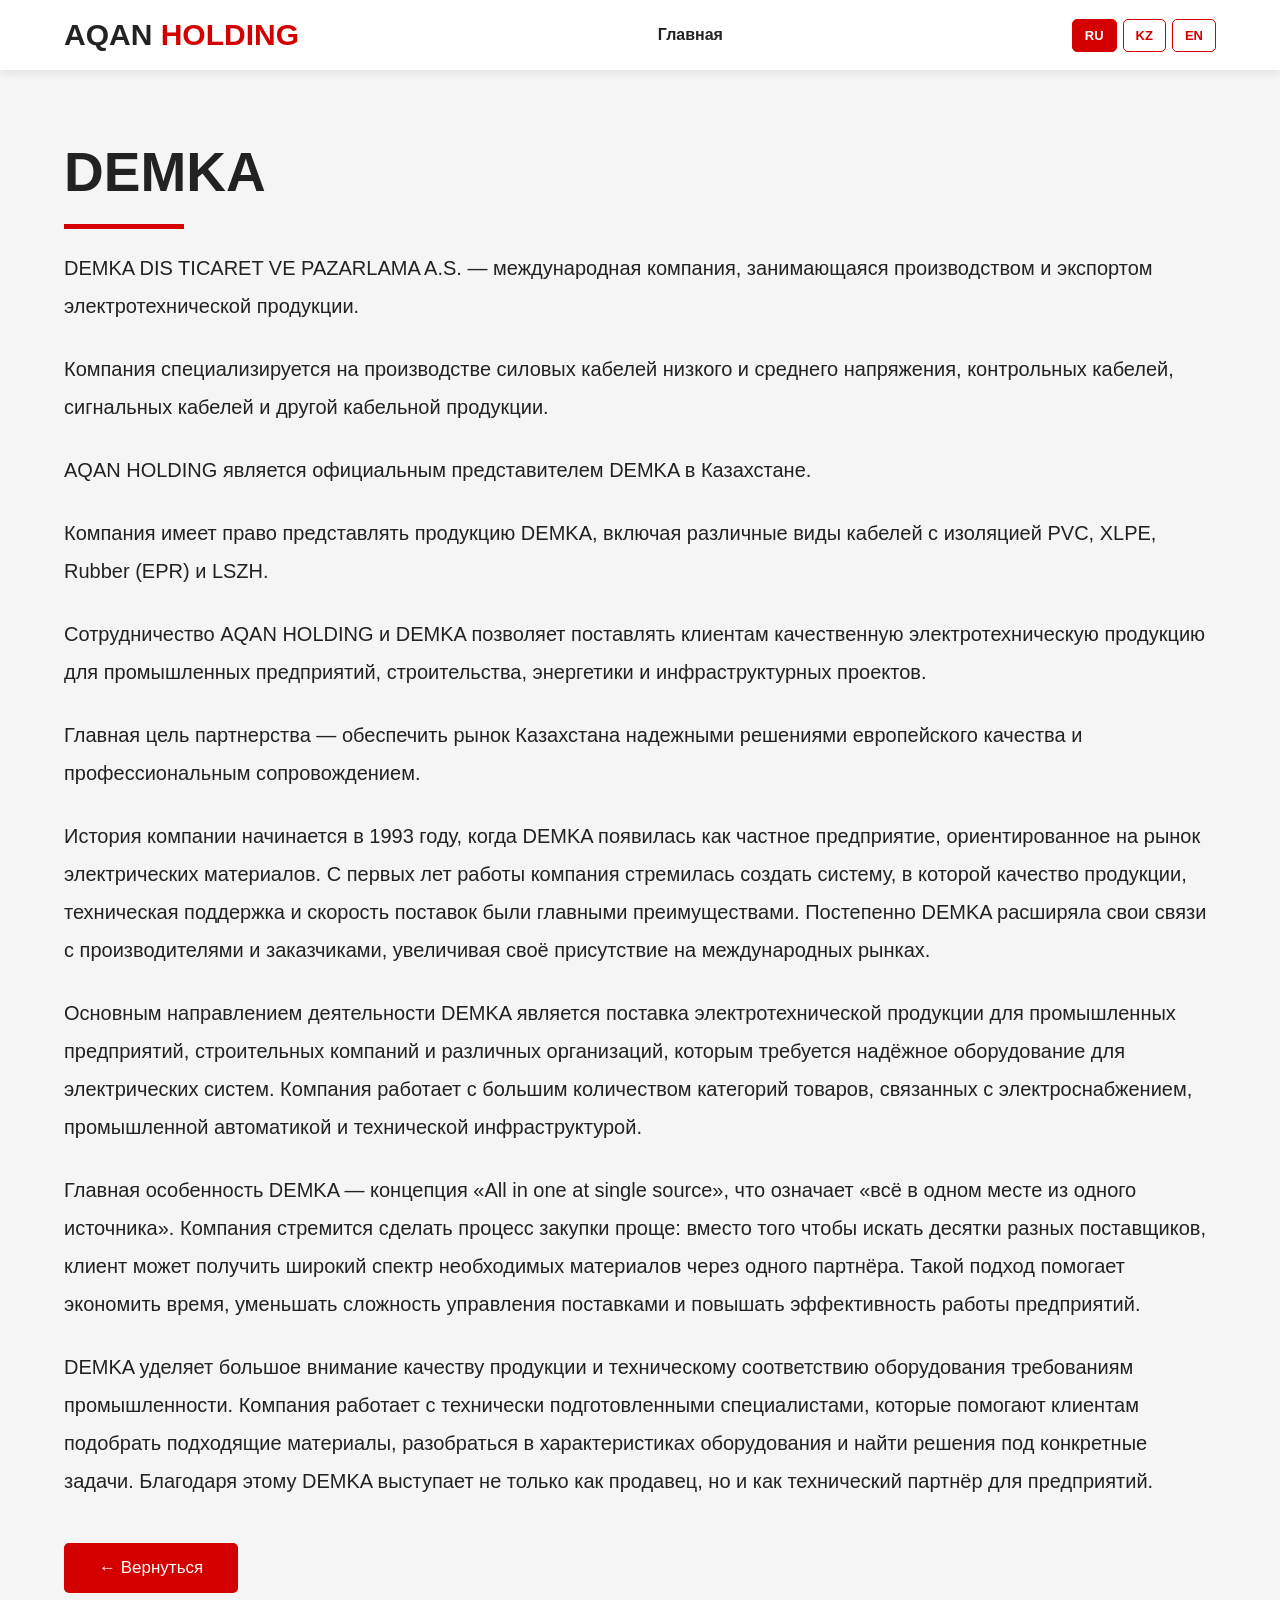
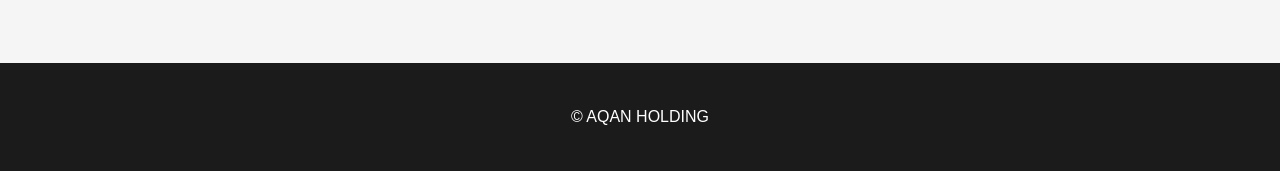
<file: demka.html>
<!DOCTYPE html>
<html lang="ru">

<head>

<meta charset="UTF-8">
<meta name="viewport" content="width=device-width, initial-scale=1.0">

<title>DEMKA | AQAN HOLDING</title>

<link rel="stylesheet" href="style.css">

<style>

/* =========================================
   ПЕРЕВОДЧИК
========================================= */

.language-switcher{
    display:flex;
    gap:6px;
    align-items:center;
}

.language-switcher button{
    padding:8px 12px;

    background:white;
    color:#d40000;

    border:1px solid #d40000;
    border-radius:5px;

    cursor:pointer;

    font-weight:bold;
    font-size:13px;

    transition:0.2s;
}

.language-switcher button:hover{
    background:#d40000;
    color:white;
}

.language-switcher button.active{
    background:#d40000;
    color:white;
}


/* =========================================
   ТЕКСТ DEMKA
========================================= */

.company-text{
    font-size:20px;
    line-height:1.9;
}

.company-text p{
    margin-bottom:25px;
}


/* =========================================
   ТЕЛЕФОН
========================================= */

@media(max-width:800px){

    nav{
        flex-wrap:wrap;
        justify-content:center;
        gap:15px;
    }

    .language-switcher{
        width:100%;
        justify-content:center;
    }

}

</style>

</head>


<body>


<!-- =========================================
     HEADER
========================================= -->

<header>

<nav>

    <div class="logo">
        AQAN <span>HOLDING</span>
    </div>


    <ul>

        <li>

            <a
                href="index.html"
                data-key="home">

                Главная

            </a>

        </li>

    </ul>


    <!-- ПЕРЕВОДЧИК -->

    <div class="language-switcher">

        <button
            id="ruButton"
            onclick="changeLanguage('ru')">

            RU

        </button>


        <button
            id="kkButton"
            onclick="changeLanguage('kk')">

            KZ

        </button>


        <button
            id="enButton"
            onclick="changeLanguage('en')">

            EN

        </button>

    </div>

</nav>

</header>



<!-- =========================================
     DEMKA
========================================= -->

<section>


    <h1
        style="font-size:55px;"
        data-key="title">

        DEMKA

    </h1>


    <div class="redline"></div>


    <div class="company-text">


        <!-- 1 -->

        <p data-key="p1">

            DEMKA DIS TICARET VE PAZARLAMA A.S. — международная компания,
            занимающаяся производством и экспортом электротехнической продукции.

        </p>


        <!-- 2 -->

        <p data-key="p2">

            Компания специализируется на производстве силовых кабелей низкого и среднего
            напряжения, контрольных кабелей, сигнальных кабелей и другой кабельной продукции.

        </p>


        <!-- 3 -->

        <p data-key="p3">

            AQAN HOLDING является официальным представителем DEMKA в Казахстане.

        </p>


        <!-- 4 -->

        <p data-key="p4">

            Компания имеет право представлять продукцию DEMKA, включая различные виды
            кабелей с изоляцией PVC, XLPE, Rubber (EPR) и LSZH.

        </p>


        <!-- 5 -->

        <p data-key="p5">

            Сотрудничество AQAN HOLDING и DEMKA позволяет поставлять клиентам
            качественную электротехническую продукцию для промышленных предприятий,
            строительства, энергетики и инфраструктурных проектов.

        </p>


        <!-- 6 -->

        <p data-key="p6">

            Главная цель партнерства — обеспечить рынок Казахстана надежными решениями
            европейского качества и профессиональным сопровождением.

        </p>


        <!-- 7 -->

        <p data-key="p7">

            История компании начинается в 1993 году, когда DEMKA появилась как частное
            предприятие, ориентированное на рынок электрических материалов. С первых лет
            работы компания стремилась создать систему, в которой качество продукции,
            техническая поддержка и скорость поставок были главными преимуществами.
            Постепенно DEMKA расширяла свои связи с производителями и заказчиками,
            увеличивая своё присутствие на международных рынках.

        </p>


        <!-- 8 -->

        <p data-key="p8">

            Основным направлением деятельности DEMKA является поставка электротехнической
            продукции для промышленных предприятий, строительных компаний и различных
            организаций, которым требуется надёжное оборудование для электрических систем.
            Компания работает с большим количеством категорий товаров, связанных с
            электроснабжением, промышленной автоматикой и технической инфраструктурой.

        </p>


        <!-- 9 -->

        <p data-key="p9">

            Главная особенность DEMKA — концепция «All in one at single source», что означает
            «всё в одном месте из одного источника». Компания стремится сделать процесс
            закупки проще: вместо того чтобы искать десятки разных поставщиков, клиент может
            получить широкий спектр необходимых материалов через одного партнёра. Такой
            подход помогает экономить время, уменьшать сложность управления поставками и
            повышать эффективность работы предприятий.

        </p>


        <!-- 10 -->

        <p data-key="p10">

            DEMKA уделяет большое внимание качеству продукции и техническому соответствию
            оборудования требованиям промышленности. Компания работает с технически
            подготовленными специалистами, которые помогают клиентам подобрать подходящие
            материалы, разобраться в характеристиках оборудования и найти решения под
            конкретные задачи. Благодаря этому DEMKA выступает не только как продавец,
            но и как технический партнёр для предприятий.

        </p>


    </div>


    <br>


    <!-- КНОПКА НАЗАД -->

    <button
        onclick="window.location.href='index.html'"
        data-key="back">

        ← Вернуться

    </button>


</section>



<!-- =========================================
     FOOTER
========================================= -->

<footer>

    <span data-key="footer">

        © AQAN HOLDING

    </span>

</footer>



<script>

/* =====================================================
   СЛОВАРЬ ПЕРЕВОДОВ
===================================================== */

const translations = {


    /* =========================================
       РУССКИЙ
    ========================================= */

    ru: {

        title:
        "DEMKA",

        home:
        "Главная",

        p1:
        "DEMKA DIS TICARET VE PAZARLAMA A.S. — международная компания, занимающаяся производством и экспортом электротехнической продукции.",

        p2:
        "Компания специализируется на производстве силовых кабелей низкого и среднего напряжения, контрольных кабелей, сигнальных кабелей и другой кабельной продукции.",

        p3:
        "AQAN HOLDING является официальным представителем DEMKA в Казахстане.",

        p4:
        "Компания имеет право представлять продукцию DEMKA, включая различные виды кабелей с изоляцией PVC, XLPE, Rubber (EPR) и LSZH.",

        p5:
        "Сотрудничество AQAN HOLDING и DEMKA позволяет поставлять клиентам качественную электротехническую продукцию для промышленных предприятий, строительства, энергетики и инфраструктурных проектов.",

        p6:
        "Главная цель партнерства — обеспечить рынок Казахстана надежными решениями европейского качества и профессиональным сопровождением.",

        p7:
        "История компании начинается в 1993 году, когда DEMKA появилась как частное предприятие, ориентированное на рынок электрических материалов. С первых лет работы компания стремилась создать систему, в которой качество продукции, техническая поддержка и скорость поставок были главными преимуществами. Постепенно DEMKA расширяла свои связи с производителями и заказчиками, увеличивая своё присутствие на международных рынках.",

        p8:
        "Основным направлением деятельности DEMKA является поставка электротехнической продукции для промышленных предприятий, строительных компаний и различных организаций, которым требуется надёжное оборудование для электрических систем. Компания работает с большим количеством категорий товаров, связанных с электроснабжением, промышленной автоматикой и технической инфраструктурой.",

        p9:
        "Главная особенность DEMKA — концепция «All in one at single source», что означает «всё в одном месте из одного источника». Компания стремится сделать процесс закупки проще: вместо того чтобы искать десятки разных поставщиков, клиент может получить широкий спектр необходимых материалов через одного партнёра. Такой подход помогает экономить время, уменьшать сложность управления поставками и повышать эффективность работы предприятий.",

        p10:
        "DEMKA уделяет большое внимание качеству продукции и техническому соответствию оборудования требованиям промышленности. Компания работает с технически подготовленными специалистами, которые помогают клиентам подобрать подходящие материалы, разобраться в характеристиках оборудования и найти решения под конкретные задачи. Благодаря этому DEMKA выступает не только как продавец, но и как технический партнёр для предприятий.",

        back:
        "← Вернуться",

        footer:
        "© AQAN HOLDING"

    },


    /* =========================================
       ҚАЗАҚША
    ========================================= */

    kk: {

        title:
        "DEMKA",

        home:
        "Басты бет",

        p1:
        "DEMKA DIS TICARET VE PAZARLAMA A.S. — электротехникалық өнімдерді өндірумен және экспорттаумен айналысатын халықаралық компания.",

        p2:
        "Компания төмен және орта кернеулі күштік кабельдер, бақылау кабельдері, сигналдық кабельдер және басқа да кабельдік өнімдерді өндіруге маманданған.",

        p3:
        "AQAN HOLDING Қазақстандағы DEMKA компаниясының ресми өкілі болып табылады.",

        p4:
        "Компания DEMKA өнімдерін, соның ішінде PVC, XLPE, Rubber (EPR) және LSZH оқшаулауы бар әртүрлі кабель түрлерін ұсынуға құқылы.",

        p5:
        "AQAN HOLDING пен DEMKA арасындағы ынтымақтастық клиенттерге өнеркәсіптік кәсіпорындар, құрылыс, энергетика және инфрақұрылымдық жобалар үшін сапалы электротехникалық өнімдерді жеткізуге мүмкіндік береді.",

        p6:
        "Серіктестіктің басты мақсаты — Қазақстан нарығын еуропалық сападағы сенімді шешімдермен және кәсіби сүйемелдеумен қамтамасыз ету.",

        p7:
        "Компанияның тарихы 1993 жылы DEMKA электр материалдары нарығына бағытталған жеке кәсіпорын ретінде құрылған кезден басталады. Жұмыстың алғашқы жылдарынан бастап компания өнім сапасы, техникалық қолдау және жеткізу жылдамдығы негізгі артықшылықтар болатын жүйе құруға ұмтылды. Біртіндеп DEMKA өндірушілермен және тапсырыс берушілермен байланыстарын кеңейтіп, халықаралық нарықтардағы қатысуын арттырды.",

        p8:
        "DEMKA қызметінің негізгі бағыты — өнеркәсіптік кәсіпорындарға, құрылыс компанияларына және электр жүйелері үшін сенімді жабдық қажет ететін түрлі ұйымдарға электротехникалық өнімдерді жеткізу. Компания электрмен жабдықтау, өнеркәсіптік автоматтандыру және техникалық инфрақұрылымға байланысты көптеген тауар санаттарымен жұмыс істейді.",

        p9:
        "DEMKA компаниясының басты ерекшелігі — «All in one at single source» тұжырымдамасы, яғни «бәрі бір жерде, бір көзден» дегенді білдіреді. Компания сатып алу процесін жеңілдетуге тырысады: ондаған түрлі жеткізушілерді іздеудің орнына, клиент қажетті материалдардың кең спектрін бір серіктес арқылы ала алады. Мұндай тәсіл уақытты үнемдеуге, жеткізуді басқарудың күрделілігін азайтуға және кәсіпорындардың жұмыс тиімділігін арттыруға көмектеседі.",

        p10:
        "DEMKA өнім сапасына және жабдықтардың өнеркәсіп талаптарына техникалық сәйкестігіне үлкен көңіл бөледі. Компания клиенттерге сәйкес материалдарды таңдауға, жабдық сипаттамаларын түсінуге және нақты міндеттерге арналған шешімдерді табуға көмектесетін техникалық дайындықтан өткен мамандармен жұмыс істейді. Осылайша DEMKA тек сатушы ғана емес, сонымен қатар кәсіпорындар үшін техникалық серіктес ретінде қызмет етеді.",

        back:
        "← Артқа",

        footer:
        "© AQAN HOLDING"

    },


    /* =========================================
       ENGLISH
    ========================================= */

    en: {

        title:
        "DEMKA",

        home:
        "Home",

        p1:
        "DEMKA DIS TICARET VE PAZARLAMA A.S. is an international company engaged in the production and export of electrical engineering products.",

        p2:
        "The company specializes in the production of low- and medium-voltage power cables, control cables, signal cables and other cable products.",

        p3:
        "AQAN HOLDING is the official representative of DEMKA in Kazakhstan.",

        p4:
        "The company is authorized to represent DEMKA products, including various types of cables with PVC, XLPE, Rubber (EPR) and LSZH insulation.",

        p5:
        "The cooperation between AQAN HOLDING and DEMKA makes it possible to supply customers with high-quality electrical engineering products for industrial enterprises, construction, energy and infrastructure projects.",

        p6:
        "The main goal of the partnership is to provide the Kazakhstan market with reliable European-quality solutions and professional support.",

        p7:
        "The company's history began in 1993, when DEMKA was established as a private enterprise focused on the electrical materials market. From the first years of operation, the company sought to create a system in which product quality, technical support and delivery speed were the main advantages. Gradually, DEMKA expanded its relationships with manufacturers and customers, increasing its presence in international markets.",

        p8:
        "The main area of DEMKA's activity is the supply of electrical engineering products for industrial enterprises, construction companies and various organizations that require reliable equipment for electrical systems. The company works with a wide range of product categories related to power supply, industrial automation and technical infrastructure.",

        p9:
        "A key feature of DEMKA is the concept of «All in one at single source», which means «everything in one place from a single source». The company aims to simplify the purchasing process: instead of searching for dozens of different suppliers, customers can obtain a wide range of necessary materials through one partner. This approach helps save time, reduce the complexity of supply management and improve the efficiency of enterprises.",

        p10:
        "DEMKA pays great attention to product quality and the technical compliance of equipment with industrial requirements. The company works with technically trained specialists who help customers select suitable materials, understand equipment specifications and find solutions for specific tasks. As a result, DEMKA acts not only as a seller but also as a technical partner for enterprises.",

        back:
        "← Back",

        footer:
        "© AQAN HOLDING"

    }

};


/* =====================================================
   ФУНКЦИЯ ПЕРЕВОДА
===================================================== */

function changeLanguage(language){

    const dictionary =
        translations[language];


    if(!dictionary){
        return;
    }


    /*
       Находим все элементы
       с data-key
    */

    document
        .querySelectorAll("[data-key]")
        .forEach(function(element){

            const key =
                element.getAttribute("data-key");


            if(dictionary[key]){

                element.textContent =
                    dictionary[key];

            }

        });


    /*
       Меняем язык HTML
    */

    document.documentElement.lang =
        language;


    /*
       Сохраняем выбранный язык
    */

    localStorage.setItem(
        "aqanLanguage",
        language
    );


    /*
       Убираем active
       со всех кнопок
    */

    document
        .querySelectorAll(
            ".language-switcher button"
        )
        .forEach(function(button){

            button.classList.remove("active");

        });


    /*
       Выделяем текущий язык
    */

    if(language === "ru"){

        document
            .getElementById("ruButton")
            .classList.add("active");

    }


    if(language === "kk"){

        document
            .getElementById("kkButton")
            .classList.add("active");

    }


    if(language === "en"){

        document
            .getElementById("enButton")
            .classList.add("active");

    }

}


/* =====================================================
   ЗАГРУЗКА СОХРАНЁННОГО ЯЗЫКА
===================================================== */

document.addEventListener(
    "DOMContentLoaded",
    function(){

        const savedLanguage =
            localStorage.getItem("aqanLanguage")
            || "ru";


        changeLanguage(
            savedLanguage
        );

    }
);

</script>


</body>

</html>
</file>
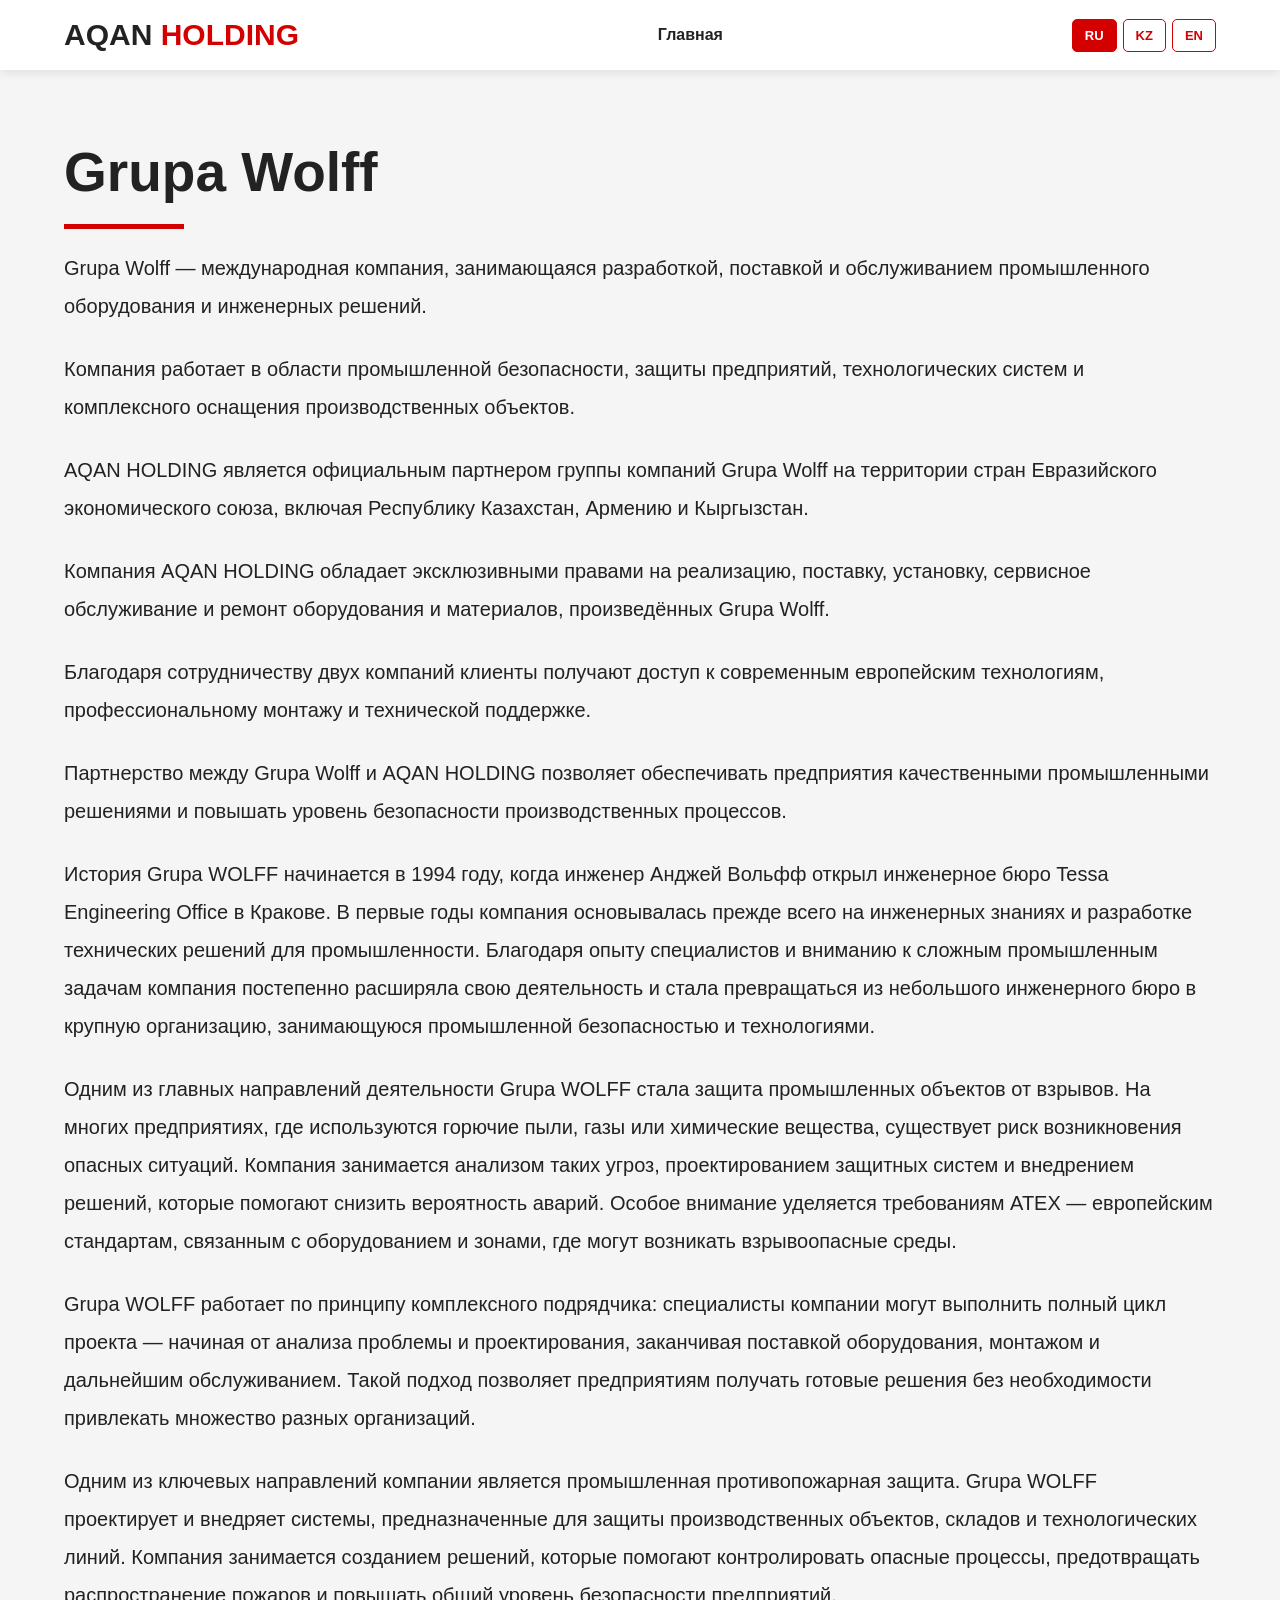
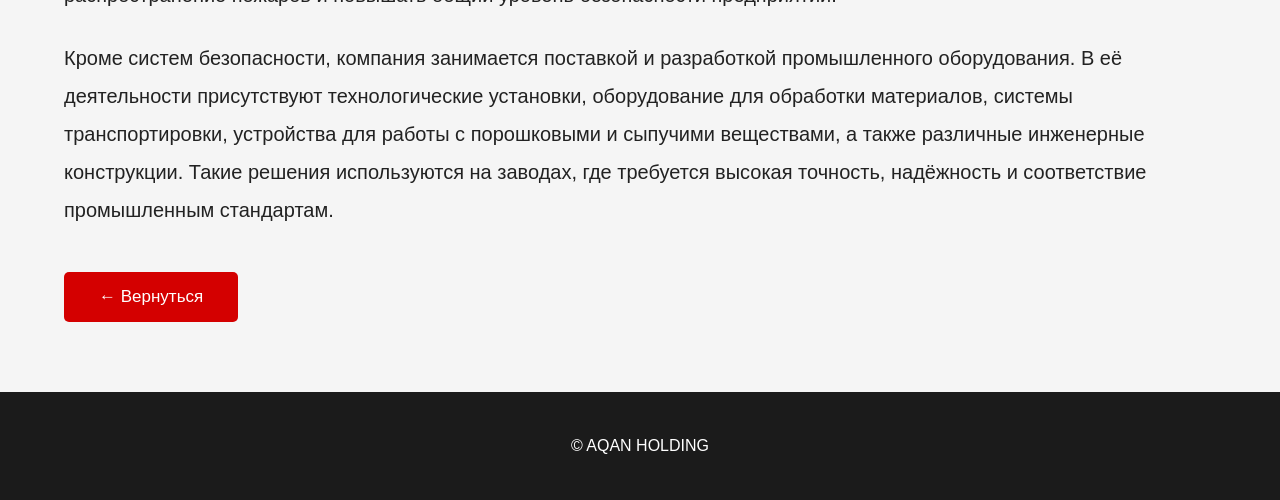
<file: grupa-wolff.html>
<!DOCTYPE html>
<html lang="ru">

<head>

<meta charset="UTF-8">
<meta name="viewport" content="width=device-width, initial-scale=1.0">

<title>Grupa Wolff | AQAN HOLDING</title>

<link rel="stylesheet" href="style.css">

<style>

/* =========================================
   ПЕРЕВОДЧИК
========================================= */

.language-switcher{
    display:flex;
    gap:6px;
    align-items:center;
}

.language-switcher button{
    padding:8px 12px;

    background:white;
    color:#d40000;

    border:1px solid #d40000;
    border-radius:5px;

    cursor:pointer;

    font-weight:bold;
    font-size:13px;

    transition:0.2s;
}

.language-switcher button:hover{
    background:#d40000;
    color:white;
}

.language-switcher button.active{
    background:#d40000;
    color:white;
}


/* =========================================
   ТЕКСТ
========================================= */

.company-text{
    font-size:20px;
    line-height:1.9;
}

.company-text p{
    margin-bottom:25px;
}


/* =========================================
   ТЕЛЕФОН
========================================= */

@media(max-width:800px){

    nav{
        flex-wrap:wrap;
        justify-content:center;
        gap:15px;
    }

    .language-switcher{
        width:100%;
        justify-content:center;
    }

}

</style>

</head>


<body>


<!-- =========================================
     HEADER
========================================= -->

<header>

<nav>

    <div class="logo">
        AQAN <span>HOLDING</span>
    </div>


    <ul>

        <li>
            <a
                href="index.html"
                data-key="home">

                Главная

            </a>
        </li>

    </ul>


    <!-- ПЕРЕВОДЧИК -->

    <div class="language-switcher">

        <button
            id="ruButton"
            onclick="changeLanguage('ru')">

            RU

        </button>


        <button
            id="kkButton"
            onclick="changeLanguage('kk')">

            KZ

        </button>


        <button
            id="enButton"
            onclick="changeLanguage('en')">

            EN

        </button>

    </div>

</nav>

</header>



<!-- =========================================
     GRUPA WOLFF
========================================= -->

<section>


    <h1
        style="font-size:55px;"
        data-key="title">

        Grupa Wolff

    </h1>


    <div class="redline"></div>


    <div class="company-text">


        <!-- 1 -->

        <p data-key="p1">

            Grupa Wolff — международная компания, занимающаяся разработкой,
            поставкой и обслуживанием промышленного оборудования и инженерных решений.

        </p>


        <!-- 2 -->

        <p data-key="p2">

            Компания работает в области промышленной безопасности, защиты предприятий,
            технологических систем и комплексного оснащения производственных объектов.

        </p>


        <!-- 3 -->

        <p data-key="p3">

            AQAN HOLDING является официальным партнером группы компаний Grupa Wolff
            на территории стран Евразийского экономического союза, включая Республику
            Казахстан, Армению и Кыргызстан.

        </p>


        <!-- 4 -->

        <p data-key="p4">

            Компания AQAN HOLDING обладает эксклюзивными правами на реализацию,
            поставку, установку, сервисное обслуживание и ремонт оборудования и материалов,
            произведённых Grupa Wolff.

        </p>


        <!-- 5 -->

        <p data-key="p5">

            Благодаря сотрудничеству двух компаний клиенты получают доступ к современным
            европейским технологиям, профессиональному монтажу и технической поддержке.

        </p>


        <!-- 6 -->

        <p data-key="p6">

            Партнерство между Grupa Wolff и AQAN HOLDING позволяет обеспечивать
            предприятия качественными промышленными решениями и повышать уровень
            безопасности производственных процессов.

        </p>


        <!-- 7 -->

        <p data-key="p7">

            История Grupa WOLFF начинается в 1994 году, когда инженер Анджей Вольфф
            открыл инженерное бюро Tessa Engineering Office в Кракове. В первые годы
            компания основывалась прежде всего на инженерных знаниях и разработке
            технических решений для промышленности. Благодаря опыту специалистов и
            вниманию к сложным промышленным задачам компания постепенно расширяла
            свою деятельность и стала превращаться из небольшого инженерного бюро
            в крупную организацию, занимающуюся промышленной безопасностью и технологиями.

        </p>


        <!-- 8 -->

        <p data-key="p8">

            Одним из главных направлений деятельности Grupa WOLFF стала защита
            промышленных объектов от взрывов. На многих предприятиях, где используются
            горючие пыли, газы или химические вещества, существует риск возникновения
            опасных ситуаций. Компания занимается анализом таких угроз, проектированием
            защитных систем и внедрением решений, которые помогают снизить вероятность
            аварий. Особое внимание уделяется требованиям ATEX — европейским стандартам,
            связанным с оборудованием и зонами, где могут возникать взрывоопасные среды.

        </p>


        <!-- 9 -->

        <p data-key="p9">

            Grupa WOLFF работает по принципу комплексного подрядчика: специалисты
            компании могут выполнить полный цикл проекта — начиная от анализа проблемы
            и проектирования, заканчивая поставкой оборудования, монтажом и дальнейшим
            обслуживанием. Такой подход позволяет предприятиям получать готовые решения
            без необходимости привлекать множество разных организаций.

        </p>


        <!-- 10 -->

        <p data-key="p10">

            Одним из ключевых направлений компании является промышленная противопожарная
            защита. Grupa WOLFF проектирует и внедряет системы, предназначенные для защиты
            производственных объектов, складов и технологических линий. Компания занимается
            созданием решений, которые помогают контролировать опасные процессы, предотвращать
            распространение пожаров и повышать общий уровень безопасности предприятий.

        </p>


        <!-- 11 -->

        <p data-key="p11">

            Кроме систем безопасности, компания занимается поставкой и разработкой
            промышленного оборудования. В её деятельности присутствуют технологические
            установки, оборудование для обработки материалов, системы транспортировки,
            устройства для работы с порошковыми и сыпучими веществами, а также различные
            инженерные конструкции. Такие решения используются на заводах, где требуется
            высокая точность, надёжность и соответствие промышленным стандартам.

        </p>


    </div>


    <br>


    <!-- КНОПКА -->

    <button
        onclick="window.location.href='index.html'"
        data-key="back">

        ← Вернуться

    </button>


</section>



<!-- =========================================
     FOOTER
========================================= -->

<footer>

    <span data-key="footer">

        © AQAN HOLDING

    </span>

</footer>



<script>

/* =====================================================
   ПЕРЕВОДЫ
===================================================== */

const translations = {


    /* =========================================
       РУССКИЙ
    ========================================= */

    ru: {

        title:
        "Grupa Wolff",

        home:
        "Главная",

        p1:
        "Grupa Wolff — международная компания, занимающаяся разработкой, поставкой и обслуживанием промышленного оборудования и инженерных решений.",

        p2:
        "Компания работает в области промышленной безопасности, защиты предприятий, технологических систем и комплексного оснащения производственных объектов.",

        p3:
        "AQAN HOLDING является официальным партнером группы компаний Grupa Wolff на территории стран Евразийского экономического союза, включая Республику Казахстан, Армению и Кыргызстан.",

        p4:
        "Компания AQAN HOLDING обладает эксклюзивными правами на реализацию, поставку, установку, сервисное обслуживание и ремонт оборудования и материалов, произведённых Grupa Wolff.",

        p5:
        "Благодаря сотрудничеству двух компаний клиенты получают доступ к современным европейским технологиям, профессиональному монтажу и технической поддержке.",

        p6:
        "Партнерство между Grupa Wolff и AQAN HOLDING позволяет обеспечивать предприятия качественными промышленными решениями и повышать уровень безопасности производственных процессов.",

        p7:
        "История Grupa WOLFF начинается в 1994 году, когда инженер Анджей Вольфф открыл инженерное бюро Tessa Engineering Office в Кракове. В первые годы компания основывалась прежде всего на инженерных знаниях и разработке технических решений для промышленности. Благодаря опыту специалистов и вниманию к сложным промышленным задачам компания постепенно расширяла свою деятельность и стала превращаться из небольшого инженерного бюро в крупную организацию, занимающуюся промышленной безопасностью и технологиями.",

        p8:
        "Одним из главных направлений деятельности Grupa WOLFF стала защита промышленных объектов от взрывов. На многих предприятиях, где используются горючие пыли, газы или химические вещества, существует риск возникновения опасных ситуаций. Компания занимается анализом таких угроз, проектированием защитных систем и внедрением решений, которые помогают снизить вероятность аварий. Особое внимание уделяется требованиям ATEX — европейским стандартам, связанным с оборудованием и зонами, где могут возникать взрывоопасные среды.",

        p9:
        "Grupa WOLFF работает по принципу комплексного подрядчика: специалисты компании могут выполнить полный цикл проекта — начиная от анализа проблемы и проектирования, заканчивая поставкой оборудования, монтажом и дальнейшим обслуживанием. Такой подход позволяет предприятиям получать готовые решения без необходимости привлекать множество разных организаций.",

        p10:
        "Одним из ключевых направлений компании является промышленная противопожарная защита. Grupa WOLFF проектирует и внедряет системы, предназначенные для защиты производственных объектов, складов и технологических линий. Компания занимается созданием решений, которые помогают контролировать опасные процессы, предотвращать распространение пожаров и повышать общий уровень безопасности предприятий.",

        p11:
        "Кроме систем безопасности, компания занимается поставкой и разработкой промышленного оборудования. В её деятельности присутствуют технологические установки, оборудование для обработки материалов, системы транспортировки, устройства для работы с порошковыми и сыпучими веществами, а также различные инженерные конструкции. Такие решения используются на заводах, где требуется высокая точность, надёжность и соответствие промышленным стандартам.",

        back:
        "← Вернуться",

        footer:
        "© AQAN HOLDING"

    },


    /* =========================================
       ҚАЗАҚША
    ========================================= */

    kk: {

        title:
        "Grupa Wolff",

        home:
        "Басты бет",

        p1:
        "Grupa Wolff — өнеркәсіптік жабдықтар мен инженерлік шешімдерді әзірлеумен, жеткізумен және қызмет көрсетумен айналысатын халықаралық компания.",

        p2:
        "Компания өнеркәсіптік қауіпсіздік, кәсіпорындарды қорғау, технологиялық жүйелер және өндірістік нысандарды кешенді жабдықтау салаларында жұмыс істейді.",

        p3:
        "AQAN HOLDING Қазақстан Республикасы, Армения және Қырғызстанды қоса алғанда, Еуразиялық экономикалық одақ елдерінің аумағында Grupa Wolff компаниялар тобының ресми серіктесі болып табылады.",

        p4:
        "AQAN HOLDING Grupa Wolff өндірген жабдықтар мен материалдарды өткізуге, жеткізуге, орнатуға, сервистік қызмет көрсетуге және жөндеуге эксклюзивті құқықтарға ие.",

        p5:
        "Екі компанияның ынтымақтастығының арқасында клиенттер заманауи еуропалық технологияларға, кәсіби монтажға және техникалық қолдауға қол жеткізе алады.",

        p6:
        "Grupa Wolff пен AQAN HOLDING арасындағы серіктестік кәсіпорындарды сапалы өнеркәсіптік шешімдермен қамтамасыз етуге және өндірістік процестердің қауіпсіздік деңгейін арттыруға мүмкіндік береді.",

        p7:
        "Grupa WOLFF тарихы 1994 жылы инженер Анджей Вольфф Краков қаласында Tessa Engineering Office инженерлік бюросын ашқан кезден басталады. Алғашқы жылдары компания негізінен инженерлік білімге және өнеркәсіпке арналған техникалық шешімдерді әзірлеуге сүйенді. Мамандардың тәжірибесі мен күрделі өнеркәсіптік міндеттерге назар аударудың арқасында компания қызметін біртіндеп кеңейтіп, шағын инженерлік бюродан өнеркәсіптік қауіпсіздік пен технологиялармен айналысатын ірі ұйымға айналды.",

        p8:
        "Grupa WOLFF қызметінің негізгі бағыттарының бірі өнеркәсіптік нысандарды жарылыстардан қорғау болды. Жанғыш шаңдар, газдар немесе химиялық заттар қолданылатын көптеген кәсіпорындарда қауіпті жағдайлардың туындау қаупі бар. Компания мұндай қауіптерді талдаумен, қорғаныс жүйелерін жобалаумен және апаттардың ықтималдығын азайтуға көмектесетін шешімдерді енгізумен айналысады. Жарылыс қаупі бар орталар пайда болуы мүмкін жабдықтар мен аймақтарға қатысты еуропалық стандарттар — ATEX талаптарына ерекше назар аударылады.",

        p9:
        "Grupa WOLFF кешенді мердігер қағидаты бойынша жұмыс істейді: компания мамандары жобаның толық циклін — мәселені талдау мен жобалаудан бастап жабдықты жеткізуге, монтаждауға және кейінгі қызмет көрсетуге дейін орындай алады. Мұндай тәсіл кәсіпорындарға көптеген түрлі ұйымдарды тартпай-ақ дайын шешімдер алуға мүмкіндік береді.",

        p10:
        "Компанияның негізгі бағыттарының бірі — өнеркәсіптік өрттен қорғау. Grupa WOLFF өндірістік нысандарды, қоймаларды және технологиялық желілерді қорғауға арналған жүйелерді жобалап, енгізеді. Компания қауіпті процестерді бақылауға, өрттің таралуын болдырмауға және кәсіпорындардың жалпы қауіпсіздік деңгейін арттыруға көмектесетін шешімдерді әзірлейді.",

        p11:
        "Қауіпсіздік жүйелерінен басқа, компания өнеркәсіптік жабдықтарды жеткізумен және әзірлеумен айналысады. Оның қызметінде технологиялық қондырғылар, материалдарды өңдеуге арналған жабдықтар, тасымалдау жүйелері, ұнтақ және сусымалы заттармен жұмыс істеуге арналған құрылғылар, сондай-ақ әртүрлі инженерлік конструкциялар бар. Мұндай шешімдер жоғары дәлдікті, сенімділікті және өнеркәсіптік стандарттарға сәйкестікті талап ететін зауыттарда қолданылады.",

        back:
        "← Артқа",

        footer:
        "© AQAN HOLDING"

    },


    /* =========================================
       ENGLISH
    ========================================= */

    en: {

        title:
        "Grupa Wolff",

        home:
        "Home",

        p1:
        "Grupa Wolff is an international company engaged in the development, supply and maintenance of industrial equipment and engineering solutions.",

        p2:
        "The company operates in the fields of industrial safety, enterprise protection, technological systems and comprehensive equipment for industrial facilities.",

        p3:
        "AQAN HOLDING is an official partner of the Grupa Wolff group of companies in the territory of the countries of the Eurasian Economic Union, including the Republic of Kazakhstan, Armenia and Kyrgyzstan.",

        p4:
        "AQAN HOLDING has exclusive rights to sell, supply, install, service and repair equipment and materials manufactured by Grupa Wolff.",

        p5:
        "Through the cooperation of the two companies, customers gain access to modern European technologies, professional installation and technical support.",

        p6:
        "The partnership between Grupa Wolff and AQAN HOLDING makes it possible to provide enterprises with high-quality industrial solutions and improve the level of safety of production processes.",

        p7:
        "The history of Grupa WOLFF began in 1994, when engineer Andrzej Wolff opened the Tessa Engineering Office in Krakow. In its early years, the company was primarily based on engineering expertise and the development of technical solutions for industry. Thanks to the experience of its specialists and its focus on complex industrial challenges, the company gradually expanded its activities and developed from a small engineering office into a large organization specializing in industrial safety and technologies.",

        p8:
        "One of the main areas of Grupa WOLFF's activity became the protection of industrial facilities against explosions. Many enterprises that use combustible dusts, gases or chemical substances face the risk of dangerous situations. The company analyzes such threats, designs protection systems and implements solutions that help reduce the likelihood of accidents. Particular attention is paid to ATEX requirements — European standards related to equipment and areas where explosive atmospheres may occur.",

        p9:
        "Grupa WOLFF operates as a comprehensive contractor: its specialists can carry out the full project cycle — from problem analysis and design to equipment supply, installation and further maintenance. This approach allows enterprises to receive complete solutions without having to involve many different organizations.",

        p10:
        "One of the company's key areas is industrial fire protection. Grupa WOLFF designs and implements systems intended to protect industrial facilities, warehouses and production lines. The company develops solutions that help control hazardous processes, prevent the spread of fires and increase the overall level of enterprise safety.",

        p11:
        "In addition to safety systems, the company supplies and develops industrial equipment. Its activities include technological installations, material processing equipment, transportation systems, devices for handling powders and bulk materials, as well as various engineering structures. Such solutions are used in factories where high precision, reliability and compliance with industrial standards are required.",

        back:
        "← Back",

        footer:
        "© AQAN HOLDING"

    }

};


/* =====================================================
   СМЕНА ЯЗЫКА
===================================================== */

function changeLanguage(language){

    const dictionary =
        translations[language];


    if(!dictionary){
        return;
    }


    /*
       Меняем весь текст,
       отмеченный data-key
    */

    document
        .querySelectorAll("[data-key]")
        .forEach(function(element){

            const key =
                element.getAttribute("data-key");


            if(dictionary[key]){

                element.textContent =
                    dictionary[key];

            }

        });


    /*
       Язык HTML
    */

    document.documentElement.lang =
        language;


    /*
       Сохраняем язык
    */

    localStorage.setItem(
        "aqanLanguage",
        language
    );


    /*
       Убираем active
    */

    document
        .querySelectorAll(
            ".language-switcher button"
        )
        .forEach(function(button){

            button.classList.remove("active");

        });


    /*
       Подсвечиваем выбранный язык
    */

    if(language === "ru"){

        document
            .getElementById("ruButton")
            .classList.add("active");

    }


    if(language === "kk"){

        document
            .getElementById("kkButton")
            .classList.add("active");

    }


    if(language === "en"){

        document
            .getElementById("enButton")
            .classList.add("active");

    }

}


/* =====================================================
   ВОССТАНОВЛЕНИЕ ЯЗЫКА
===================================================== */

document.addEventListener(
    "DOMContentLoaded",
    function(){

        const savedLanguage =
            localStorage.getItem("aqanLanguage")
            || "ru";


        changeLanguage(
            savedLanguage
        );

    }
);

</script>


</body>

</html>
</file>
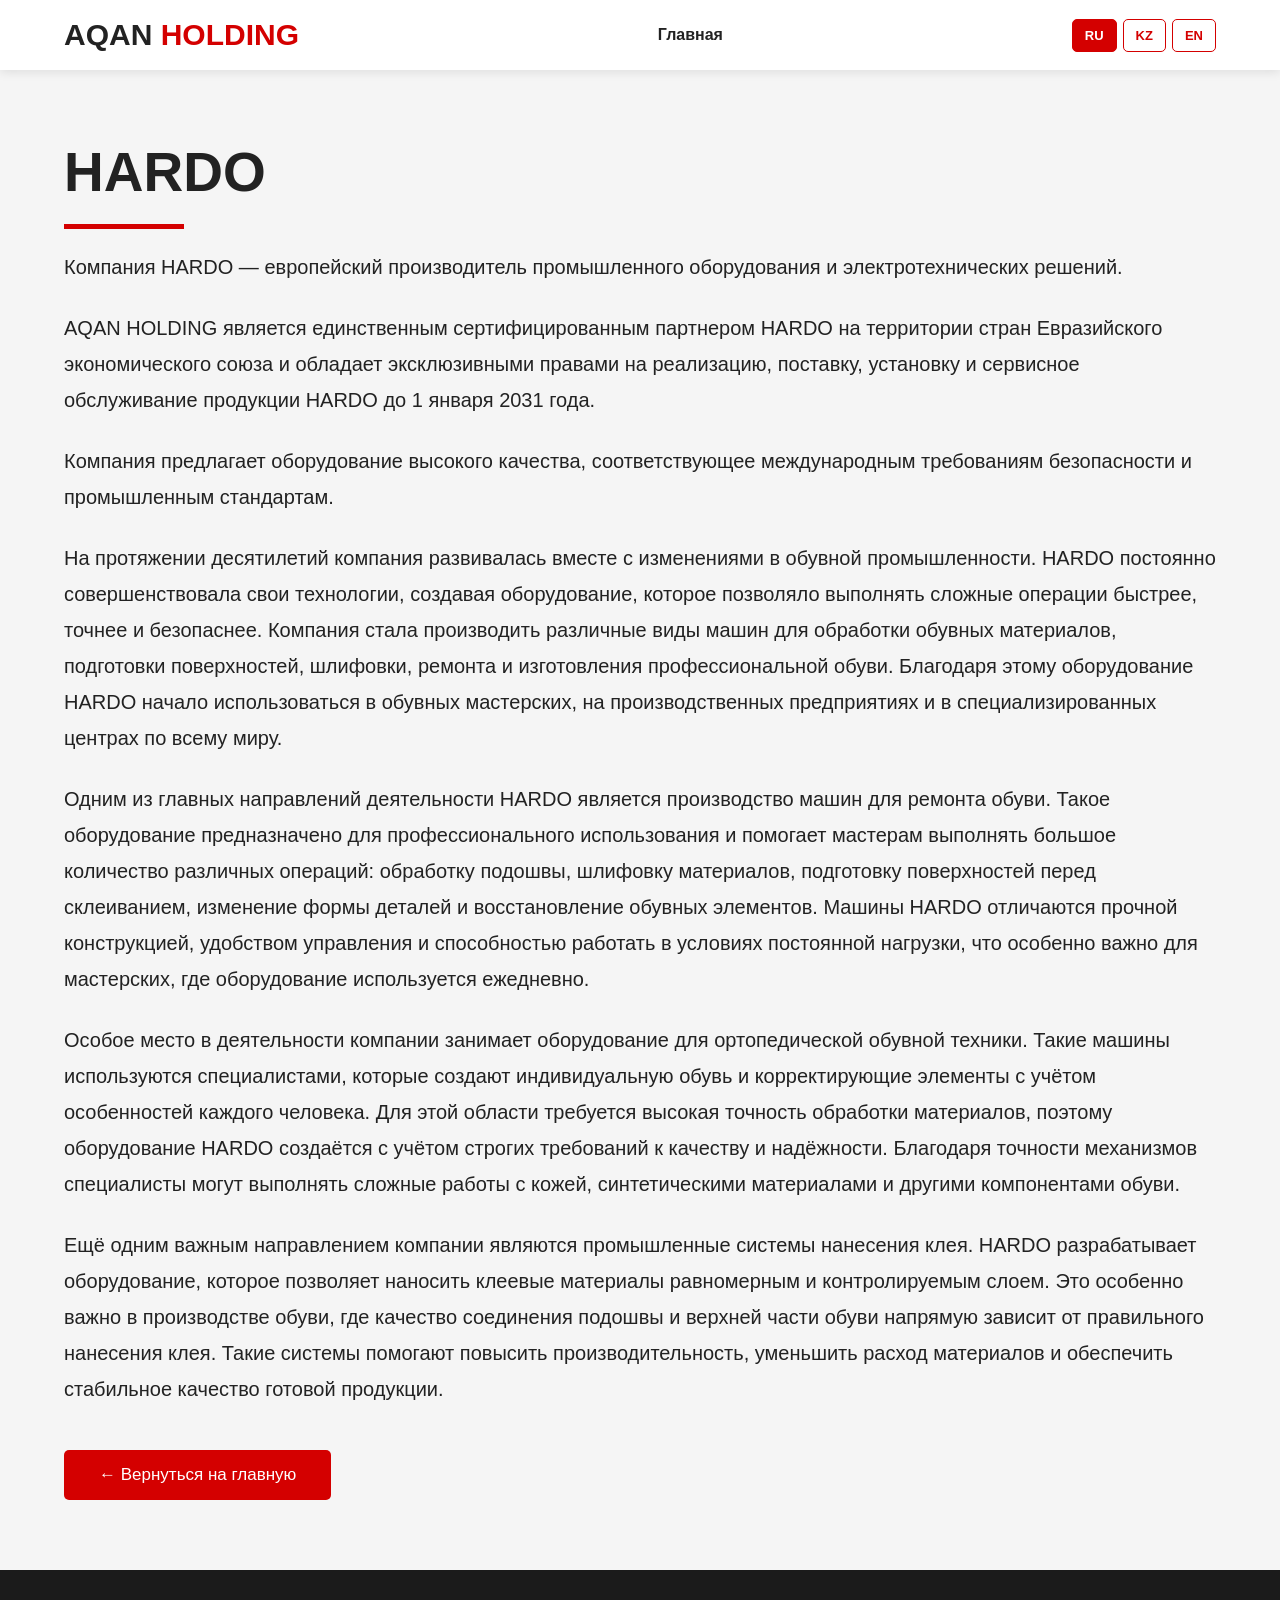
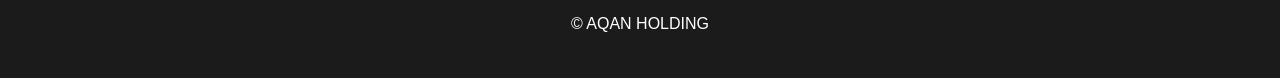
<file: hardo.html>
<!DOCTYPE html>
<html lang="ru">

<head>

<meta charset="UTF-8">
<meta name="viewport" content="width=device-width, initial-scale=1.0">

<title>HARDO | AQAN HOLDING</title>

<link rel="stylesheet" href="style.css">

<style>

/* =========================================
   ЯЗЫКИ
========================================= */

.language-switcher{
    display:flex;
    gap:6px;
    align-items:center;
}

.language-switcher button{
    padding:8px 12px;

    background:white;
    color:#d40000;

    border:1px solid #d40000;
    border-radius:5px;

    cursor:pointer;

    font-weight:bold;
    font-size:13px;

    transition:0.2s;
}

.language-switcher button:hover{
    background:#d40000;
    color:white;
}

.language-switcher button.active{
    background:#d40000;
    color:white;
}


/* =========================================
   ТЕКСТ HARDO
========================================= */

.company-text{
    font-size:20px;
    line-height:1.8;
}

.company-text p{
    margin-bottom:25px;
}


/* =========================================
   АДАПТАЦИЯ ДЛЯ ТЕЛЕФОНА
========================================= */

@media(max-width:800px){

    nav{
        flex-wrap:wrap;
        justify-content:center;
        gap:15px;
    }

    .language-switcher{
        width:100%;
        justify-content:center;
    }

}

</style>

</head>


<body>


<!-- =========================================
     HEADER
========================================= -->

<header>

<nav>

    <div class="logo">
        AQAN <span>HOLDING</span>
    </div>


    <ul>

        <li>
            <a href="index.html" data-key="home">
                Главная
            </a>
        </li>

    </ul>


    <!-- ПЕРЕВОДЧИК -->

    <div class="language-switcher">

        <button
            id="ruButton"
            onclick="changeLanguage('ru')">
            RU
        </button>

        <button
            id="kkButton"
            onclick="changeLanguage('kk')">
            KZ
        </button>

        <button
            id="enButton"
            onclick="changeLanguage('en')">
            EN
        </button>

    </div>

</nav>

</header>



<!-- =========================================
     HARDO
========================================= -->

<section>

    <h1
        style="font-size:55px;"
        data-key="title">

        HARDO

    </h1>


    <div class="redline"></div>


    <div class="company-text">


        <!-- ПАРАГРАФ 1 -->

        <p data-key="hardo_p1">

            Компания HARDO — европейский производитель промышленного оборудования и
            электротехнических решений.

        </p>


        <!-- ПАРАГРАФ 2 -->

        <p data-key="hardo_p2">

            AQAN HOLDING является единственным сертифицированным партнером HARDO на
            территории стран Евразийского экономического союза и обладает эксклюзивными
            правами на реализацию, поставку, установку и сервисное обслуживание продукции
            HARDO до 1 января 2031 года.

        </p>


        <!-- ПАРАГРАФ 3 -->

        <p data-key="hardo_p3">

            Компания предлагает оборудование высокого качества, соответствующее
            международным требованиям безопасности и промышленным стандартам.

        </p>


        <!-- ПАРАГРАФ 4 -->

        <p data-key="hardo_p4">

            На протяжении десятилетий компания развивалась вместе с изменениями в обувной
            промышленности. HARDO постоянно совершенствовала свои технологии, создавая
            оборудование, которое позволяло выполнять сложные операции быстрее, точнее и
            безопаснее. Компания стала производить различные виды машин для обработки
            обувных материалов, подготовки поверхностей, шлифовки, ремонта и изготовления
            профессиональной обуви. Благодаря этому оборудование HARDO начало использоваться
            в обувных мастерских, на производственных предприятиях и в специализированных
            центрах по всему миру.

        </p>


        <!-- ПАРАГРАФ 5 -->

        <p data-key="hardo_p5">

            Одним из главных направлений деятельности HARDO является производство машин
            для ремонта обуви. Такое оборудование предназначено для профессионального
            использования и помогает мастерам выполнять большое количество различных
            операций: обработку подошвы, шлифовку материалов, подготовку поверхностей
            перед склеиванием, изменение формы деталей и восстановление обувных элементов.
            Машины HARDO отличаются прочной конструкцией, удобством управления и
            способностью работать в условиях постоянной нагрузки, что особенно важно для
            мастерских, где оборудование используется ежедневно.

        </p>


        <!-- ПАРАГРАФ 6 -->

        <p data-key="hardo_p6">

            Особое место в деятельности компании занимает оборудование для ортопедической
            обувной техники. Такие машины используются специалистами, которые создают
            индивидуальную обувь и корректирующие элементы с учётом особенностей каждого
            человека. Для этой области требуется высокая точность обработки материалов,
            поэтому оборудование HARDO создаётся с учётом строгих требований к качеству и
            надёжности. Благодаря точности механизмов специалисты могут выполнять сложные
            работы с кожей, синтетическими материалами и другими компонентами обуви.

        </p>


        <!-- ПАРАГРАФ 7 -->

        <p data-key="hardo_p7">

            Ещё одним важным направлением компании являются промышленные системы нанесения
            клея. HARDO разрабатывает оборудование, которое позволяет наносить клеевые
            материалы равномерным и контролируемым слоем. Это особенно важно в производстве
            обуви, где качество соединения подошвы и верхней части обуви напрямую зависит
            от правильного нанесения клея. Такие системы помогают повысить производительность,
            уменьшить расход материалов и обеспечить стабильное качество готовой продукции.

        </p>


    </div>


    <br>


    <!-- КНОПКА -->

    <button
        onclick="window.location.href='index.html'"
        data-key="back">

        ← Вернуться на главную

    </button>


</section>



<!-- =========================================
     FOOTER
========================================= -->

<footer>

    <span data-key="footer">
        © AQAN HOLDING
    </span>

</footer>



<!-- =========================================
     ПЕРЕВОДЧИК
========================================= -->

<script>


/* =====================================================
   СЛОВАРЬ
===================================================== */

const translations = {


    /* =========================================
       РУССКИЙ
    ========================================= */

    ru: {

        title:
        "HARDO",

        home:
        "Главная",

        hardo_p1:
        "Компания HARDO — европейский производитель промышленного оборудования и электротехнических решений.",

        hardo_p2:
        "AQAN HOLDING является единственным сертифицированным партнером HARDO на территории стран Евразийского экономического союза и обладает эксклюзивными правами на реализацию, поставку, установку и сервисное обслуживание продукции HARDO до 1 января 2031 года.",

        hardo_p3:
        "Компания предлагает оборудование высокого качества, соответствующее международным требованиям безопасности и промышленным стандартам.",

        hardo_p4:
        "На протяжении десятилетий компания развивалась вместе с изменениями в обувной промышленности. HARDO постоянно совершенствовала свои технологии, создавая оборудование, которое позволяло выполнять сложные операции быстрее, точнее и безопаснее. Компания стала производить различные виды машин для обработки обувных материалов, подготовки поверхностей, шлифовки, ремонта и изготовления профессиональной обуви. Благодаря этому оборудование HARDO начало использоваться в обувных мастерских, на производственных предприятиях и в специализированных центрах по всему миру.",

        hardo_p5:
        "Одним из главных направлений деятельности HARDO является производство машин для ремонта обуви. Такое оборудование предназначено для профессионального использования и помогает мастерам выполнять большое количество различных операций: обработку подошвы, шлифовку материалов, подготовку поверхностей перед склеиванием, изменение формы деталей и восстановление обувных элементов. Машины HARDO отличаются прочной конструкцией, удобством управления и способностью работать в условиях постоянной нагрузки, что особенно важно для мастерских, где оборудование используется ежедневно.",

        hardo_p6:
        "Особое место в деятельности компании занимает оборудование для ортопедической обувной техники. Такие машины используются специалистами, которые создают индивидуальную обувь и корректирующие элементы с учётом особенностей каждого человека. Для этой области требуется высокая точность обработки материалов, поэтому оборудование HARDO создаётся с учётом строгих требований к качеству и надёжности. Благодаря точности механизмов специалисты могут выполнять сложные работы с кожей, синтетическими материалами и другими компонентами обуви.",

        hardo_p7:
        "Ещё одним важным направлением компании являются промышленные системы нанесения клея. HARDO разрабатывает оборудование, которое позволяет наносить клеевые материалы равномерным и контролируемым слоем. Это особенно важно в производстве обуви, где качество соединения подошвы и верхней части обуви напрямую зависит от правильного нанесения клея. Такие системы помогают повысить производительность, уменьшить расход материалов и обеспечить стабильное качество готовой продукции.",

        back:
        "← Вернуться на главную",

        footer:
        "© AQAN HOLDING"

    },


    /* =========================================
       ҚАЗАҚША
    ========================================= */

    kk: {

        title:
        "HARDO",

        home:
        "Басты бет",

        hardo_p1:
        "HARDO — өнеркәсіптік жабдықтар мен электротехникалық шешімдердің еуропалық өндірушісі.",

        hardo_p2:
        "AQAN HOLDING Еуразиялық экономикалық одақ елдерінің аумағында HARDO компаниясының жалғыз сертификатталған серіктесі болып табылады және 2031 жылдың 1 қаңтарына дейін HARDO өнімдерін өткізуге, жеткізуге, орнатуға және сервистік қызмет көрсетуге эксклюзивті құқықтарға ие.",

        hardo_p3:
        "Компания халықаралық қауіпсіздік талаптары мен өнеркәсіптік стандарттарға сәйкес келетін жоғары сапалы жабдықтарды ұсынады.",

        hardo_p4:
        "Компания бірнеше ондаған жылдар бойы аяқ киім өнеркәсібіндегі өзгерістермен бірге дамып келеді. HARDO технологияларын үнемі жетілдіріп, күрделі операцияларды жылдамырақ, дәлірек және қауіпсіз орындауға мүмкіндік беретін жабдықтар жасады. Компания аяқ киім материалдарын өңдеуге, беттерді дайындауға, тегістеуге, жөндеуге және кәсіби аяқ киім өндіруге арналған әртүрлі машиналар шығара бастады. Соның арқасында HARDO жабдықтары бүкіл әлемдегі аяқ киім шеберханаларында, өндірістік кәсіпорындарда және мамандандырылған орталықтарда қолданыла бастады.",

        hardo_p5:
        "HARDO қызметінің негізгі бағыттарының бірі — аяқ киімді жөндеуге арналған машиналар өндіру. Мұндай жабдық кәсіби қолдануға арналған және шеберлерге көптеген операцияларды орындауға көмектеседі: табанды өңдеу, материалдарды тегістеу, желімдеу алдында беттерді дайындау, бөлшектердің пішінін өзгерту және аяқ киім элементтерін қалпына келтіру. HARDO машиналары берік конструкциясымен, басқарудың ыңғайлылығымен және тұрақты жүктеме жағдайында жұмыс істеу қабілетімен ерекшеленеді, бұл жабдық күнделікті қолданылатын шеберханалар үшін өте маңызды.",

        hardo_p6:
        "Компания қызметінде ортопедиялық аяқ киім технологиясына арналған жабдықтар ерекше орын алады. Мұндай машиналарды әр адамның ерекшеліктерін ескере отырып, жеке аяқ киім мен түзетуші элементтер жасайтын мамандар пайдаланады. Бұл сала материалдарды өңдеудің жоғары дәлдігін талап етеді, сондықтан HARDO жабдықтары сапа мен сенімділікке қойылатын қатаң талаптарды ескере отырып жасалады. Механизмдердің дәлдігінің арқасында мамандар былғары, синтетикалық материалдар және аяқ киімнің басқа компоненттерімен күрделі жұмыстарды орындай алады.",

        hardo_p7:
        "Компанияның тағы бір маңызды бағыты — желім жағуға арналған өнеркәсіптік жүйелер. HARDO желім материалдарын біркелкі және бақыланатын қабатпен жағуға мүмкіндік беретін жабдықтарды әзірлейді. Бұл аяқ киім өндірісінде ерекше маңызды, себебі табан мен аяқ киімнің үстіңгі бөлігінің қосылу сапасы желімді дұрыс жағуға тікелей байланысты. Мұндай жүйелер өнімділікті арттыруға, материал шығынын азайтуға және дайын өнімнің тұрақты сапасын қамтамасыз етуге көмектеседі.",

        back:
        "← Басты бетке оралу",

        footer:
        "© AQAN HOLDING"

    },


    /* =========================================
       ENGLISH
    ========================================= */

    en: {

        title:
        "HARDO",

        home:
        "Home",

        hardo_p1:
        "HARDO is a European manufacturer of industrial equipment and electrical engineering solutions.",

        hardo_p2:
        "AQAN HOLDING is the sole certified partner of HARDO in the territory of the countries of the Eurasian Economic Union and has exclusive rights for the sale, supply, installation and servicing of HARDO products until January 1, 2031.",

        hardo_p3:
        "The company offers high-quality equipment that meets international safety requirements and industrial standards.",

        hardo_p4:
        "For decades, the company has developed alongside changes in the footwear industry. HARDO has continuously improved its technologies, creating equipment that allows complex operations to be performed faster, more accurately and more safely. The company began producing various types of machines for processing footwear materials, surface preparation, grinding, repair and professional footwear manufacturing. As a result, HARDO equipment began to be used in footwear workshops, manufacturing enterprises and specialized centers around the world.",

        hardo_p5:
        "One of HARDO's main areas of activity is the production of shoe repair machines. This equipment is designed for professional use and helps specialists perform a wide range of operations, including sole processing, material grinding, surface preparation before bonding, reshaping components and restoring footwear elements. HARDO machines are characterized by a durable construction, convenient operation and the ability to work under constant loads, which is especially important for workshops where equipment is used every day.",

        hardo_p6:
        "A special place in the company's activities is occupied by equipment for orthopedic footwear technology. Such machines are used by specialists who create custom footwear and corrective elements taking into account the individual characteristics of each person. This field requires highly precise material processing, so HARDO equipment is designed according to strict quality and reliability requirements. Thanks to the precision of the mechanisms, specialists can perform complex work with leather, synthetic materials and other footwear components.",

        hardo_p7:
        "Another important area of the company's activities is industrial adhesive application systems. HARDO develops equipment that allows adhesive materials to be applied in an even and controlled layer. This is particularly important in footwear manufacturing, where the quality of the connection between the sole and the upper part of the shoe directly depends on proper adhesive application. Such systems help increase productivity, reduce material consumption and ensure consistent quality of finished products.",

        back:
        "← Back to Home",

        footer:
        "© AQAN HOLDING"

    }

};


/* =====================================================
   СМЕНА ЯЗЫКА
===================================================== */

function changeLanguage(language){

    const dictionary = translations[language];

    if(!dictionary){
        return;
    }


    /*
       Находим каждый элемент,
       у которого есть data-key
    */

    document
        .querySelectorAll("[data-key]")
        .forEach(function(element){

            const key =
                element.getAttribute("data-key");


            if(dictionary[key]){

                element.textContent =
                    dictionary[key];

            }

        });


    /*
       Меняем язык страницы
    */

    document.documentElement.lang =
        language;


    /*
       Сохраняем язык
    */

    localStorage.setItem(
        "aqanLanguage",
        language
    );


    /*
       Снимаем активность
       со всех кнопок
    */

    document
        .querySelectorAll(".language-switcher button")
        .forEach(function(button){

            button.classList.remove("active");

        });


    /*
       Подсвечиваем выбранный язык
    */

    if(language === "ru"){

        document
            .getElementById("ruButton")
            .classList.add("active");

    }


    if(language === "kk"){

        document
            .getElementById("kkButton")
            .classList.add("active");

    }


    if(language === "en"){

        document
            .getElementById("enButton")
            .classList.add("active");

    }

}


/* =====================================================
   ЗАГРУЗКА СОХРАНЁННОГО ЯЗЫКА
===================================================== */

document.addEventListener(
    "DOMContentLoaded",
    function(){

        const savedLanguage =
            localStorage.getItem("aqanLanguage") || "ru";


        changeLanguage(
            savedLanguage
        );

    }
);

</script>


</body>

</html>
</file>
<file: style.css>
*{
    margin:0;
    padding:0;
    box-sizing:border-box;
    font-family:Arial, Helvetica, sans-serif;
}

body{
    background:#f5f5f5;
    color:#222;
}

header{
    background:#fff;
    box-shadow:0 2px 10px rgba(0,0,0,.1);
}

nav{
    width:90%;
    margin:auto;
    height:70px;
    display:flex;
    justify-content:space-between;
    align-items:center;
}

.logo{
    font-size:30px;
    font-weight:bold;
}

.logo span{
    color:#d40000;
}

nav ul{
    display:flex;
    list-style:none;
}

nav ul li{
    margin-left:30px;
}

nav ul li a{
    text-decoration:none;
    color:#222;
    font-weight:bold;
    transition:.3s;
}

nav ul li a:hover{
    color:#d40000;
}

.hero{
    width:90%;
    margin:60px auto;
    display:flex;
    align-items:center;
    justify-content:space-between;
    gap:50px;
}

.text{
    flex:1;
}

.text h1{
    font-size:60px;
}

.text h1 span{
    color:#d40000;
}

.redline{
    width:120px;
    height:5px;
    background:#d40000;
    margin:20px 0;
}

.text p{
    font-size:20px;
    margin-bottom:25px;
}

button{
    padding:15px 35px;
    border:none;
    background:#d40000;
    color:white;
    border-radius:5px;
    cursor:pointer;
    font-size:17px;
    transition:.3s;
}

button:hover{
    background:#aa0000;
}

.image{
    flex:1;
}

.image img{
    width:100%;
    border-radius:10px;
}

section{
    width:90%;
    margin:70px auto;
}

h2{
    color:#d40000;
    margin-bottom:20px;
}

.cards{
    display:flex;
    gap:20px;
    flex-wrap:wrap;
}

.card{
    background:white;
    flex:1;
    min-width:250px;
    padding:25px;
    border-radius:10px;
    box-shadow:0 5px 15px rgba(0,0,0,.1);
    transition:.3s;
}

.card:hover{
    transform:translateY(-8px);
}

footer{
    margin-top:60px;
    background:#1b1b1b;
    color:white;
    text-align:center;
    padding:30px;
}

@media(max-width:900px){

.hero{
    flex-direction:column;
}

.text h1{
    font-size:42px;
}

nav{
    flex-direction:column;
    height:auto;
    padding:20px 0;
}

nav ul{
    margin-top:20px;
}

nav ul li{
    margin:0 10px;
}

}

.about-box{
    width:90%;
    margin:40px auto;
    background:white;
    padding:35px;
    border-radius:10px;
    box-shadow:0 5px 20px rgba(0,0,0,.15);

    display:none;

    animation:fade .6s;
}

.about-box h2{
    color:#d40000;
    margin-bottom:20px;
}

.about-box p{
    line-height:1.8;
    font-size:18px;
}

@keyframes fade{

from{
opacity:0;
transform:translateY(20px);
}

to{
opacity:1;
transform:translateY(0);
}

}.about-box{
    width:90%;
    margin:40px auto;
    background:white;
    padding:35px;
    border-radius:10px;
    box-shadow:0 5px 20px rgba(0,0,0,.15);

    display:none;

    animation:fade .6s;
}

.about-box h2{
    color:#d40000;
    margin-bottom:20px;
}

.about-box p{
    line-height:1.8;
    font-size:18px;
}

@keyframes fade{

from{
opacity:0;
transform:translateY(20px);
}

to{
opacity:1;
transform:translateY(0);
}

}

.card-link{
    text-decoration:none;
    color:inherit;
    flex:1;
    min-width:250px;
}

.card-link .card{
    transition:0.3s;
}

.card-link:hover .card{
    transform:translateY(-10px);
    box-shadow:0 10px 25px rgba(0,0,0,.2);
}

.language{
    display:flex;
    gap:5px;
    margin-left:25px;
}

.language button{
    padding:7px 10px;
    background:white;
    color:#222;
    border:1px solid #ddd;
    border-radius:4px;
    font-size:13px;
    cursor:pointer;
}

.language button:hover{
    background:#d40000;
    color:white;
}

.language-switcher {
    display: flex;
    gap: 5px;
    margin-left: 20px;
}

.language-switcher button {
    padding: 8px 12px;
    border: 1px solid #d40000;
    background: white;
    color: #d40000;
    border-radius: 4px;
    cursor: pointer;
    font-weight: bold;
    font-size: 13px;
}

.language-switcher button:hover {
    background: #d40000;
    color: white;
}

/* =========================================
   РЕКВИЗИТЫ AQAN HOLDING
========================================= */

footer{
    background:#1b1b1b;
    color:white;
    margin-top:70px;
    padding:45px 5%;
}

.footer-info{
    max-width:1000px;
    margin:0 auto;
    text-align:left;
}

.footer-info h3{
    color:#d40000;
    font-size:26px;
    margin-bottom:20px;
}

.footer-info p{
    margin:8px 0;
    font-size:15px;
    line-height:1.6;
}

.footer-copy{
    max-width:1000px;
    margin:30px auto 0;
    padding-top:20px;
    border-top:1px solid #444;

    text-align:center;

    font-size:14px;
    color:#aaa;
}


/* Для телефона */

@media(max-width:700px){

    footer{
        padding:35px 20px;
    }

    .footer-info p{
        font-size:14px;
    }

}
</file>
